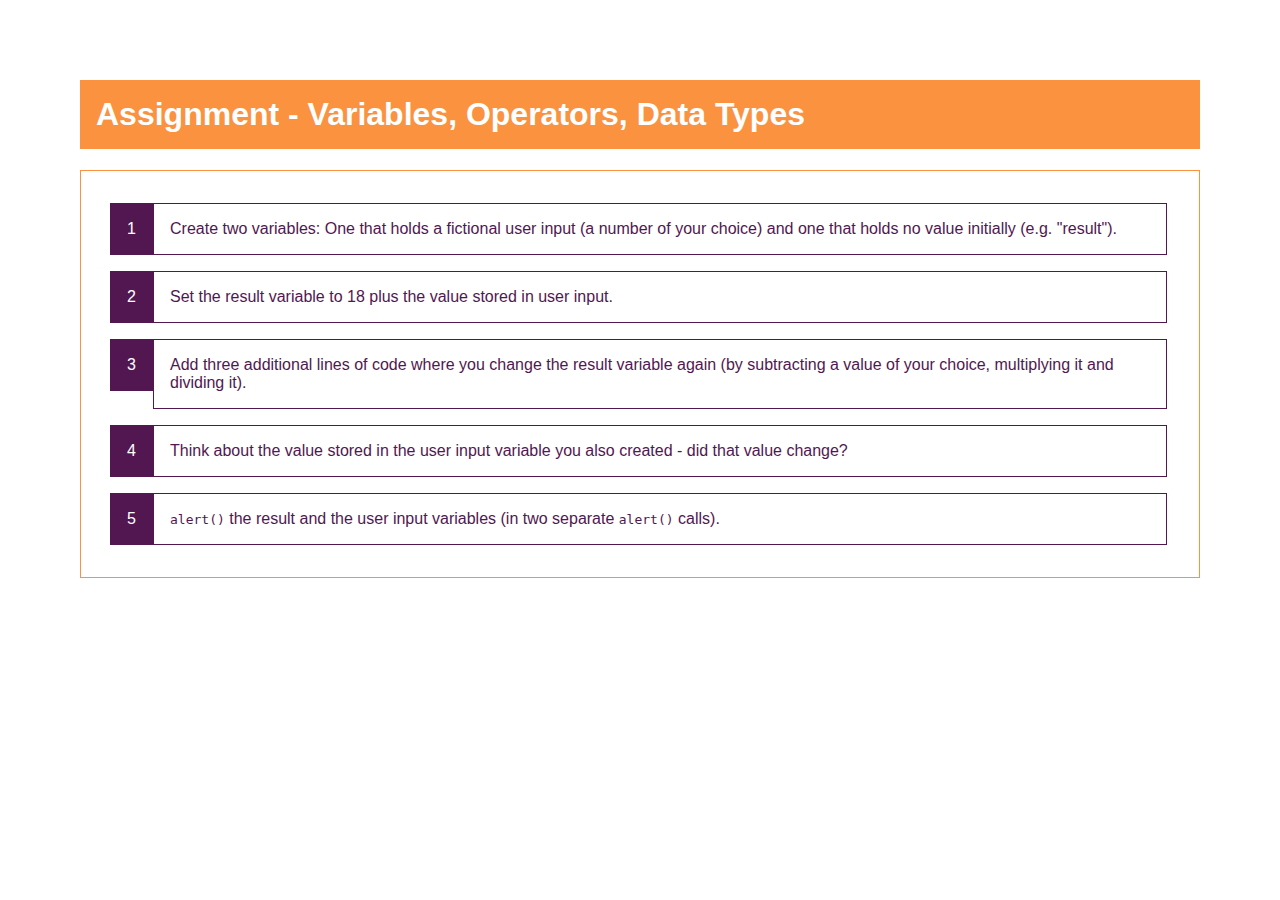
<file: 1.CoreBasics/practice_1/index.html>
<!DOCTYPE html>
<html lang="en">
  <head>
    <meta charset="UTF-8" />
    <meta name="viewport" content="width=device-width, initial-scale=1.0" />
    <meta http-equiv="X-UA-Compatible" content="ie=edge" />
    <title>Assignment - Variables, Operators, Data Types</title>
    <link rel="stylesheet" href="styles.css" />
  </head>
  <body>
    <h1>Assignment - Variables, Operators, Data Types</h1>
    <ol>
      <li>
        Create two variables: One that holds a fictional user input (a number of
        your choice) and one that holds no value initially (e.g. "result").
      </li>
      <li>
        Set the result variable to 18 plus the value stored in user input.
      </li>
      <li>
        Add three additional lines of code where you change the result variable
        again (by subtracting a value of your choice, multiplying it and
        dividing it).
      </li>
      <li>
        Think about the value stored in the user input variable you also created
        - did that value change?
      </li>
      <li>
        <code>alert()</code> the result and the user input variables (in two
        separate <code>alert()</code> calls).
      </li>
    </ol>
    <script src="assignment.js"></script>
  </body>
</html>
</file>
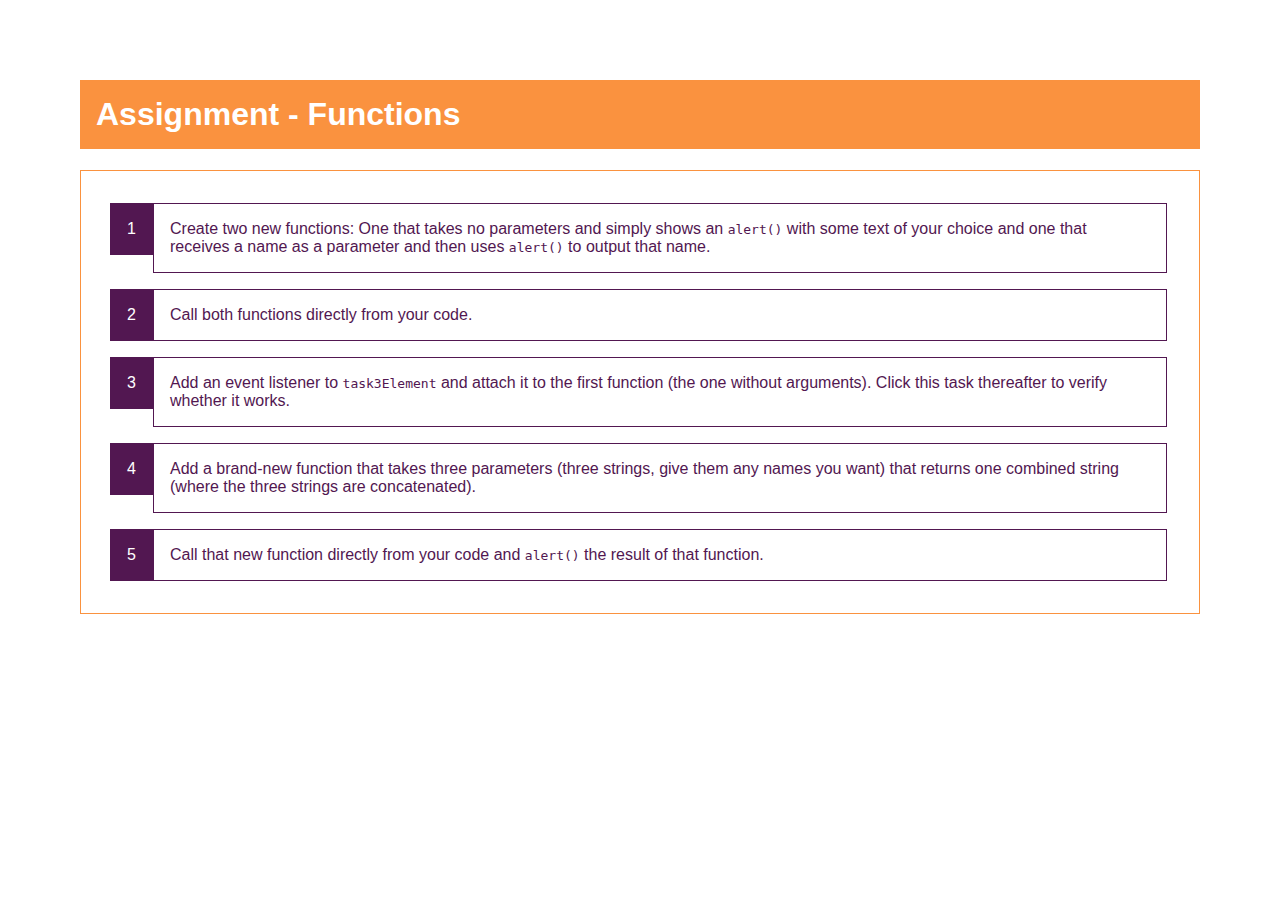
<file: 1.CoreBasics/practice_2/index.html>
<!DOCTYPE html>
<html lang="en">
  <head>
    <meta charset="UTF-8" />
    <meta name="viewport" content="width=device-width, initial-scale=1.0" />
    <meta http-equiv="X-UA-Compatible" content="ie=edge" />
    <title>Assignment - Functions</title>
    <link rel="stylesheet" href="styles.css" />
  </head>
  <body>
    <h1>Assignment - Functions</h1>
    <ol>
      <li>
        Create two new functions: One that takes no parameters and simply shows
        an <code>alert()</code> with some text of your choice and one that
        receives a name as a parameter and then uses <code>alert()</code> to
        output that name.
      </li>
      <li>
        Call both functions directly from your code.
      </li>
      <li id="task-3">
        Add an event listener to <code>task3Element</code> and attach it to the
        first function (the one without arguments). Click this task thereafter
        to verify whether it works.
      </li>
      <li>
        Add a brand-new function that takes three parameters (three strings,
        give them any names you want) that returns one combined string (where the
        three strings are concatenated).
      </li>
      <li>
        Call that new function directly from your code and
        <code>alert()</code> the result of that function.
      </li>
    </ol>
    <script src="assignment.js"></script>
  </body>
</html>
</file>
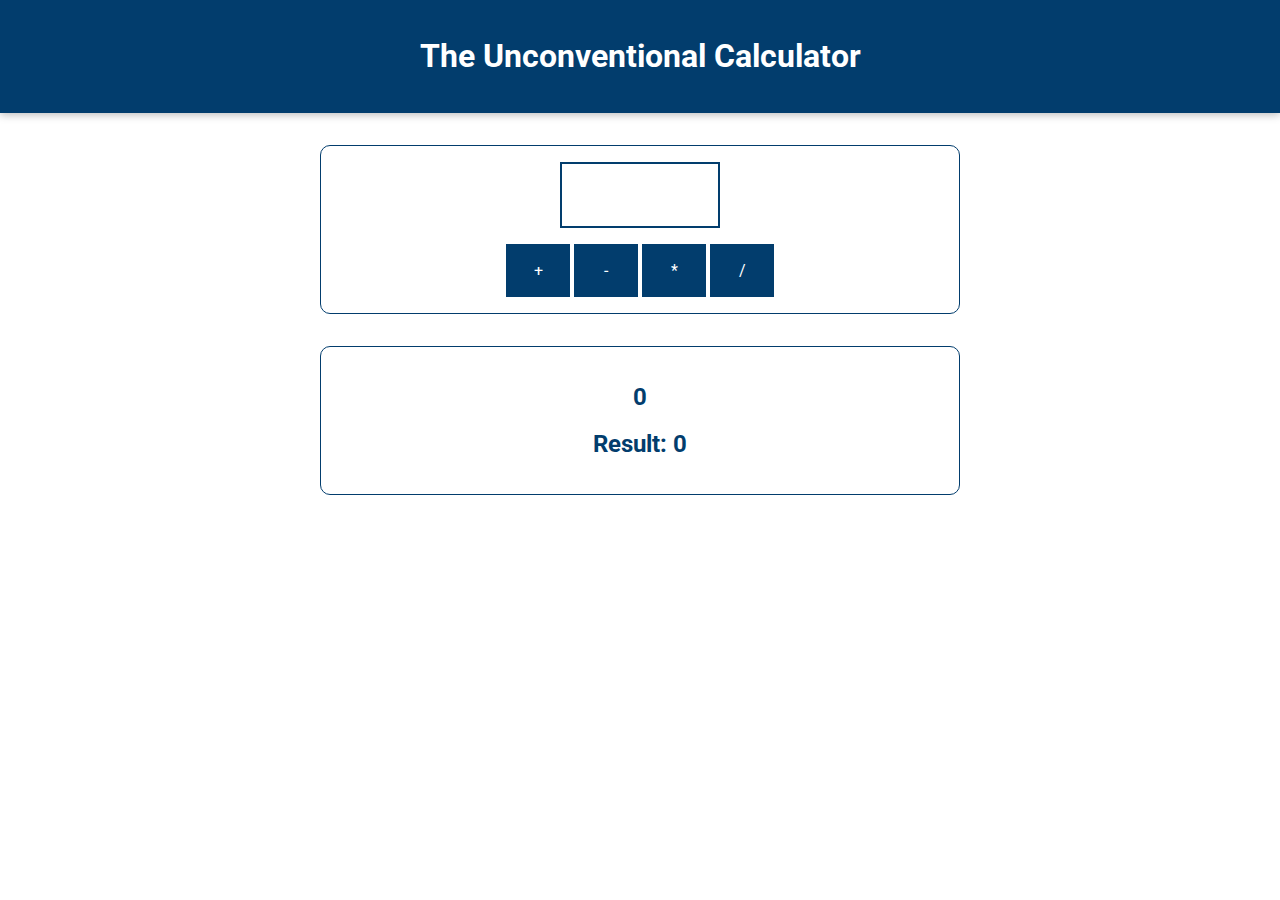
<file: 1.CoreBasics/project_1/index.html>
<!DOCTYPE html>
<html lang="en">

<head>
    <meta charset="UTF-8" />
    <meta name="viewport" content="width=device-width, initial-scale=1.0" />
    <meta http-equiv="X-UA-Compatible" content="ie=edge" />
    <title>Basics</title>
    <link href="https://fonts.googleapis.com/css?family=Roboto:400,700&display=swap" rel="stylesheet" />
    <link rel="stylesheet" href="assets/styles/app.css" />
</head>

<body>
    <header>
        <h1>The Unconventional Calculator</h1>
    </header>

    <section id="calculator">
        <input type="number" id="input-number" />
        <div id="calc-actions">
            <button type="button" id="btn-add">+</button>
            <button type="button" id="btn-subtract">-</button>
            <button type="button" id="btn-multiply">*</button>
            <button type="button" id="btn-divide">/</button>
        </div>
    </section>
    <section id="results">
        <h2 id="current-calculation">0</h2>
        <h2>Result: <span id="current-result">0</span></h2>
    </section>
    <script src="assets/scripts/vendor.js"></script>
    <script src="assets/scripts/app.js"></script>
</body>

</html>
</file>
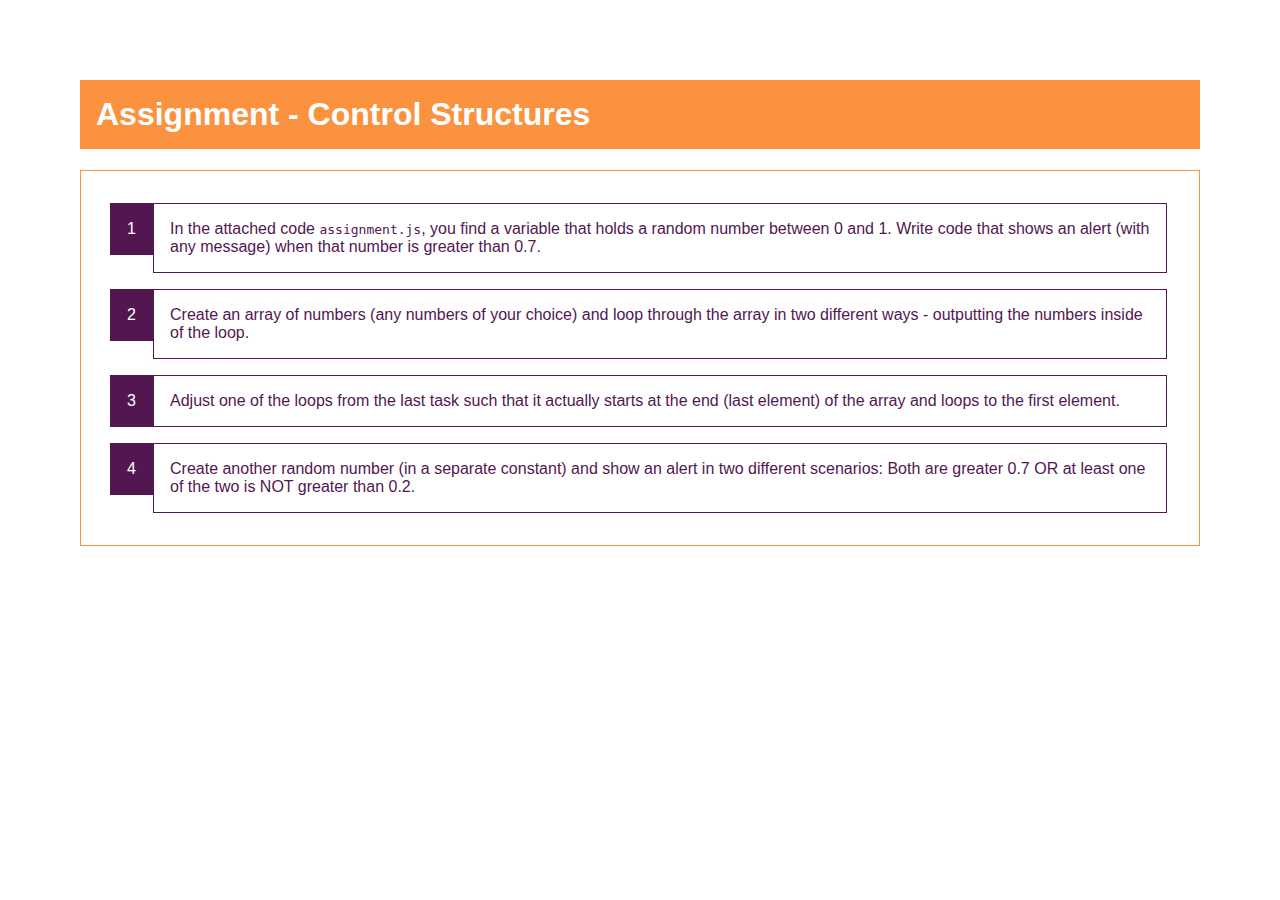
<file: 1.foundation/practice_3/index.html>
<!DOCTYPE html>
<html lang="en">

<head>
    <meta charset="UTF-8" />
    <meta name="viewport" content="width=device-width, initial-scale=1.0" />
    <meta http-equiv="X-UA-Compatible" content="ie=edge" />
    <title>Assignment - Control Structures</title>
    <link rel="stylesheet" href="styles.css" />
    <script src="assignment.js" defer></script>
</head>

<body>
    <h1>Assignment - Control Structures</h1>
    <ol>
        <li>
            In the attached code <code>assignment.js</code>, you find a variable
            that holds a random number between 0 and 1. Write code that shows an
            alert (with any message) when that number is greater than 0.7.
        </li>
        <li>
            Create an array of numbers (any numbers of your choice) and loop through
            the array in two different ways - outputting the numbers inside of the
            loop.
        </li>
        <li>
            Adjust one of the loops from the last task such that it actually starts
            at the end (last element) of the array and loops to the first element.
        </li>
        <li>
            Create another random number (in a separate constant) and show an alert
            in two different scenarios: Both are greater 0.7 OR at least one of the two is
            NOT greater than 0.2.
        </li>
    </ol>
</body>

</html>
</file>
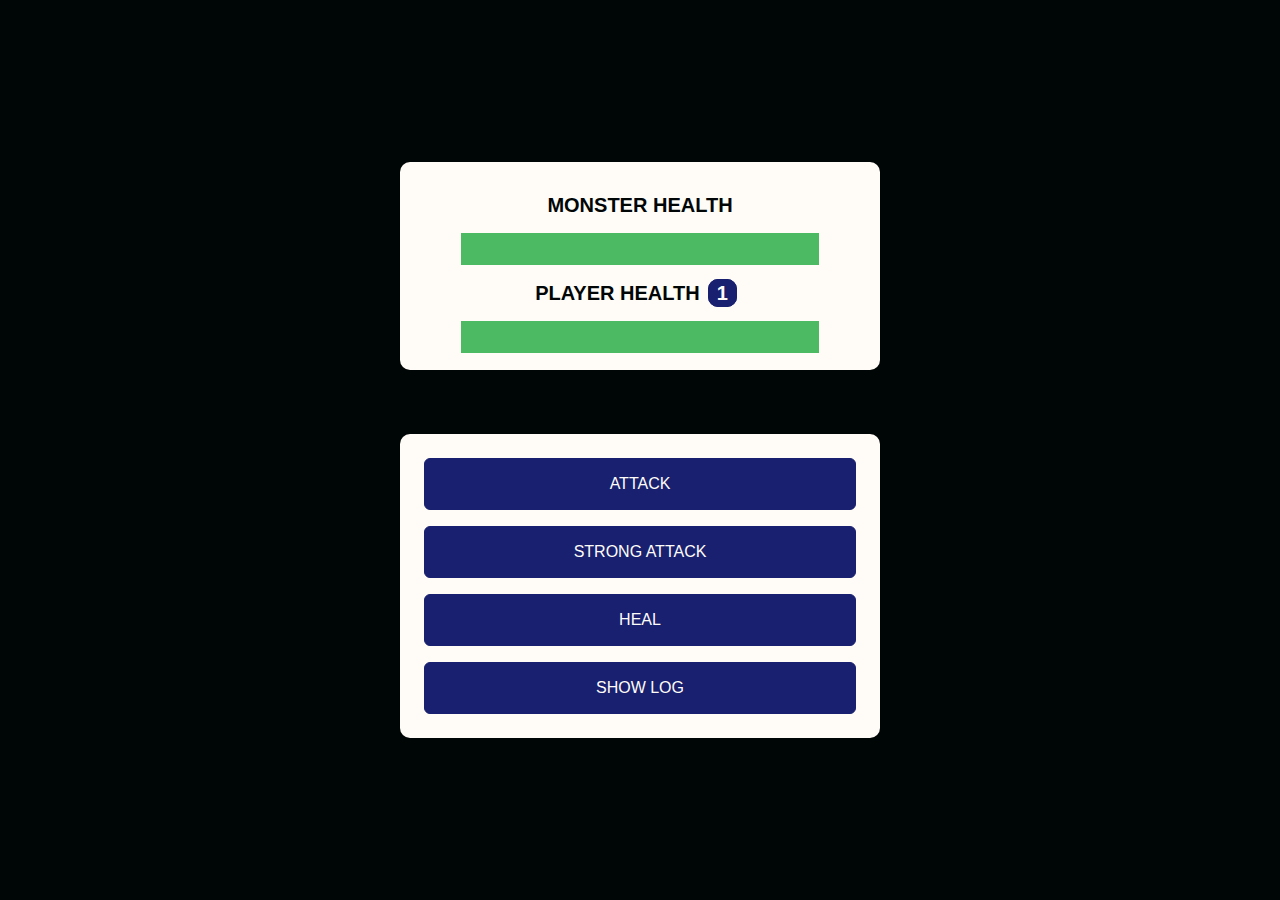
<file: 1.foundation/project_2/index.html>
<!DOCTYPE html>
<html lang="en">

<head>
    <meta charset="UTF-8" />
    <meta name="viewport" content="width=device-width, initial-scale=1.0" />
    <meta http-equiv="X-UA-Compatible" content="ie=edge" />
    <title>Monster Killer</title>
    <link rel="stylesheet" href="assets/styles/app.css" />
    <script src="assets/scripts/vendor.js" defer></script>
    <script src="assets/scripts/app.js" defer></script>
</head>

<body>
    <section id="health-levels">
        <h2>MONSTER HEALTH</h2>
        <progress id="monster-health" max="100" value="100">100%</progress>
        <h2>PLAYER HEALTH<span id="bonus-life">1</span></h2>
        <progress id="player-health" max="100" value="100">100%</progress>
    </section>
    <section id="controls">
        <button id="attack-btn">ATTACK</button>
        <button id="strong-attack-btn">STRONG ATTACK</button>
        <button id="heal-btn">HEAL</button>
        <button id="log-btn">SHOW LOG</button>
    </section>
</body>

</html>
</file>
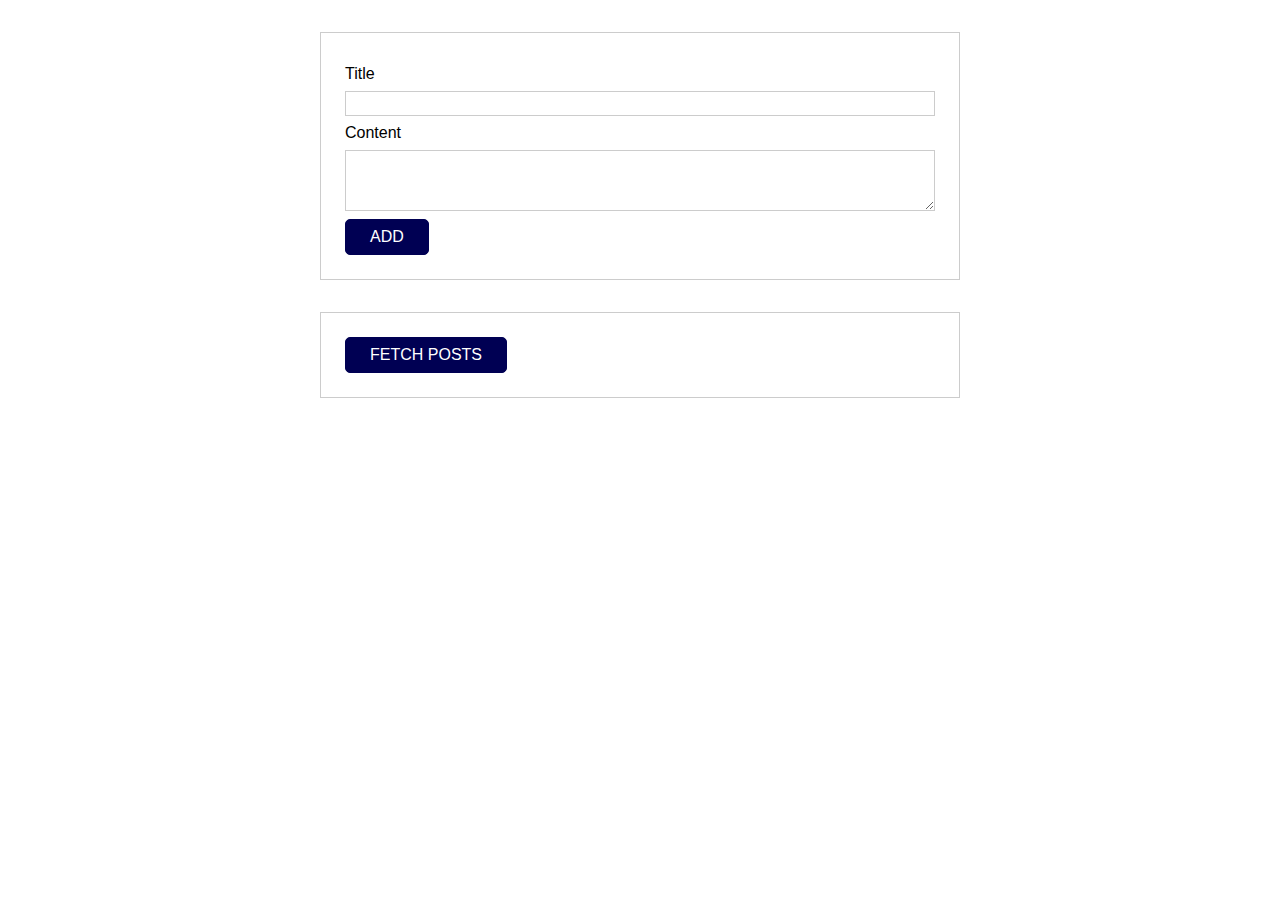
<file: 12.httpRequest/project_16/index.html>
<!DOCTYPE html>
<html lang="en">

<head>
    <meta charset="UTF-8" />
    <meta name="viewport" content="width=device-width, initial-scale=1.0" />
    <meta http-equiv="X-UA-Compatible" content="ie=edge" />
    <title>Http</title>
    <link rel="stylesheet" href="assets/styles/app.css" />
    <script src="assets/scripts/app.js" defer></script>
</head>

<body>
    <template id="post">
        <li class="post-item">
            <h2></h2>
            <p></p>
            <button>DELETE</button>
        </li>
    </template>
    <section id="new-post">
        <form>
            <div class="form-control">
                <label for="title">Title</label>
                <input type="text" id="title" name="title" />
            </div>
            <div class="form-control">
                <label for="content">Content</label>
                <textarea rows="3" id="content" name="body"></textarea>
            </div>
            <button type="submit">ADD</button>
        </form>
    </section>
    <section id="available-posts">
        <button>FETCH POSTS</button>
        <ul class="posts"></ul>
    </section>
</body>

</html>
</file>
<file: 1.CoreBasics/project_1/assets/styles/app.css>
* {
    box-sizing: border-box;
}

html {
    font-family: 'Roboto', open-sans;
}

body {
    margin: 0;
}

header {
    background: #023d6d;
    color: white;
    padding: 1rem;
    text-align: center;
    box-shadow: 0 2px 8px rgba(0, 0, 0, 0.26);
    width: 100%;
}

#results,
#calculator {
    margin: 2rem auto;
    width: 40rem;
    max-width: 90%;
    border: 1px solid #023d6d;
    border-radius: 10px;
    padding: 1rem;
    color: #023d6d;
}

#results {
    text-align: center;
}

#calculator input {
    font: inherit;
    font-size: 3rem;
    border: 2px solid #023d6d;
    width: 10rem;
    padding: 0.15rem;
    margin: auto;
    display: block;
    color: #023d6d;
    text-align: center;
}

#calculator input:focus {
    outline: none;
}

#calculator button {
    font: inherit;
    background: #023d6d;
    color: white;
    border: 1px solid #023d6d;
    padding: 1rem;
    cursor: pointer;
}

#calculator button:focus {
    outline: none;
}

#calculator button:hover,
#calculator button:active {
    background: #084f88;
    border-color: #084f88;
}

#calc-actions button {
    width: 4rem;
}

#calc-actions {
    margin-top: 1rem;
    text-align: center;
}
</file>
<file: 1.foundation/project_2/assets/styles/app.css>
* {
    box-sizing: border-box;
    margin: 0;
    padding: 0;
}

body {
    font-family: sans-serif;
    background-color: #000505;
    color: #000505;
    display: flex;
    flex-direction: column;
    justify-content: center;
    align-items: center;
    min-height: 100vh;
    width: 100%;
}

#health-levels,
#controls {
    margin: 2rem auto;
    width: 30rem;
    text-align: center;
    border-radius: 10px;
    padding: 1rem;
    background-color: #fffcf7;
}

#controls {
    display: flex;
    flex-direction: column;
}

h2 {
    font-size: 1.25rem;
    margin: 1rem 0.5rem;
}

progress {
    -webkit-appearance: none;
    -moz-appearance: none;
    appearance: none;
    width: 80%;
    height: 2rem;
    color: #11270b;
    border: 1px solid #4cb963;
}

progress[value]::-webkit-progress-bar,
progress[value] {
    background-color: #eeeeee;
    box-shadow: 0 2px 5px rgba(0, 0, 0, 0.25) inset;
}

progress[value]::-webkit-progress-value {
    background-color: #4cb963;
    transition: all 0.2s ease-out;
}

progress[value]::-moz-progress-bar {
    background-color: #4cb963;
    transition: all 0.2s ease-out;
}

button {
    font: inherit;
    background: #18206f;
    border: 1px solid #18206f;
    color: #fffcf7;
    padding: 1rem 2rem;
    border-radius: 6px;
    cursor: pointer;
    margin: 0.5rem;
}

button:focus {
    outline: none;
}

button:hover,
button:active {
    background: #2e86ab;
    border-color: #2e86ab;
}

#bonus-life {
    font-weight: bold;
    color: #fffcf7;
    background: #18206f;
    border: 1px solid #18206f;
    padding: 0.15rem 0.5rem;
    border-radius: 10px;
    text-align: center;
    margin: 0 0.5rem;
}
</file>
<file: 12.httpRequest/project_16/assets/styles/app.css>
* {
  box-sizing: border-box;
}

html {
  font-family: sans-serif;
}

body {
  margin: 0;
}

button {
  font: inherit;
  border: 1px solid #000053;
  color: white;
  background: #000053;
  padding: 0.5rem 1.5rem;
  border-radius: 5px;
  cursor: pointer;
}

button:focus {
  outline: none;
}

button:hover,
button:active {
  background: #12128a;
  border-color: #12128a;
}

label,
input,
textarea {
  display: block;
  margin: 0.5rem 0;
}

input,
textarea {
  width: 100%;
  font: inherit;
  padding: 0.15rem 0.25rem;
  border: 1px solid #ccc;
}

input:focus,
textarea:focus {
  outline: none;
  border-color: #000053;
}

section {
  width: 40rem;
  max-width: 90%;
  margin: 2rem auto;
  border: 1px solid #ccc;
  padding: 1.5rem;
}

.form-control {
  margin: 0.5rem 0;
}

.posts {
  list-style: none;
  margin: 0;
  padding: 0;
}

.post-item {
  margin: 1rem 0;
  box-shadow: 0 2px 6px rgba(0, 0, 0, 0.26);
  padding: 1rem;
}

.post-item h2,
.post-item p {
  margin: 0.5rem 0;
}

.post-item h2 {
  font-size: 1.5rem;
  color: #414141;
}

.post-item button {
  border-color: #920101;
  background: #920101;
}

.post-item button:hover,
.post-item button:active {
  border-color: #dd2929;
  background: #dd2929;
}
</file>
<file: 1.CoreBasics/practice_1/styles.css>
html {
  font-family: sans-serif;
}

body {
  margin: 5rem;
  color: #521751;
}

h1 {
  background: #fa923f;
  color: white;
  padding: 1rem;
}

ol {
  counter-reset: list-counter;
  list-style: none;
  margin: 0;
  padding: 1rem;
  border: 1px solid #fa923f;
}

li {
  counter-increment: list-counter;
  padding: 1rem;
  margin: 1rem 1rem 1rem 3.5rem;
  border: 1px solid #521751;
  position: relative;
}

li:before {
  content: counter(list-counter);
  margin-right: 0.5rem;
  padding: 1rem;
  background: #521751;
  color: white;
  position: absolute;
  left: -2.75rem;
  top: -1px;
  border: 1px solid #521751;
}

li:hover,
li:active {
  border-color: #fa923f;
  color: white;
  background: #fa923f;
}
</file>
<file: 1.CoreBasics/practice_2/styles.css>
html {
  font-family: sans-serif;
}

body {
  margin: 5rem;
  color: #521751;
}

h1 {
  background: #fa923f;
  color: white;
  padding: 1rem;
}

ol {
  counter-reset: list-counter;
  list-style: none;
  margin: 0;
  padding: 1rem;
  border: 1px solid #fa923f;
}

li {
  counter-increment: list-counter;
  padding: 1rem;
  margin: 1rem 1rem 1rem 3.5rem;
  border: 1px solid #521751;
  position: relative;
}

li:before {
  content: counter(list-counter);
  margin-right: 0.5rem;
  padding: 1rem;
  background: #521751;
  color: white;
  position: absolute;
  left: -2.75rem;
  top: -1px;
  border: 1px solid #521751;
}

li:hover,
li:active {
  border-color: #fa923f;
  color: white;
  background: #fa923f;
}
</file>
<file: 1.foundation/practice_3/styles.css>
html {
  font-family: sans-serif;
}

body {
  margin: 5rem;
  color: #521751;
}

h1 {
  background: #fa923f;
  color: white;
  padding: 1rem;
}

ol {
  counter-reset: list-counter;
  list-style: none;
  margin: 0;
  padding: 1rem;
  border: 1px solid #fa923f;
}

li {
  counter-increment: list-counter;
  padding: 1rem;
  margin: 1rem 1rem 1rem 3.5rem;
  border: 1px solid #521751;
  position: relative;
}

li:before {
  content: counter(list-counter);
  margin-right: 0.5rem;
  padding: 1rem;
  background: #521751;
  color: white;
  position: absolute;
  left: -2.75rem;
  top: -1px;
  border: 1px solid #521751;
}

li:hover,
li:active {
  border-color: #fa923f;
  color: white;
  background: #fa923f;
}
</file>
